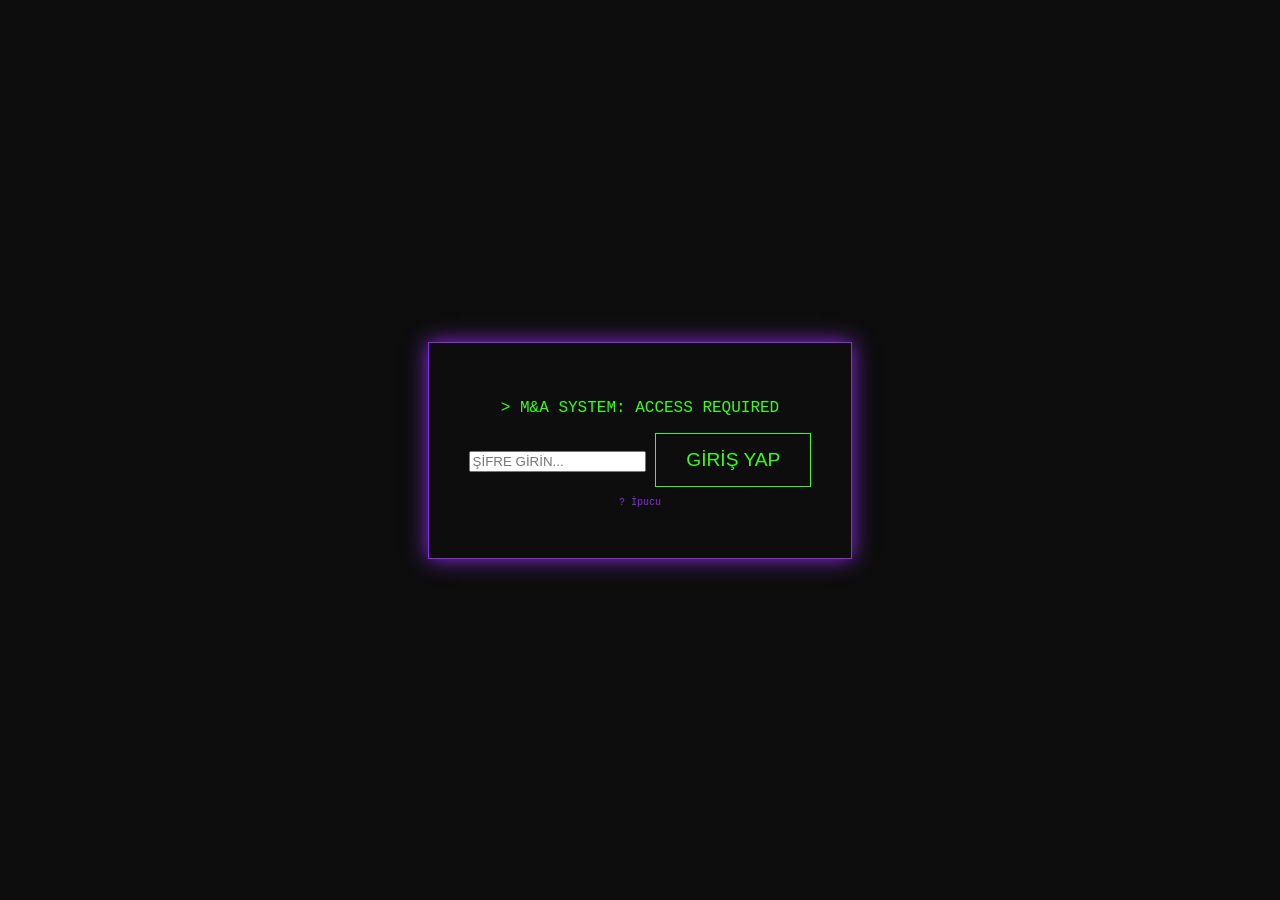
<file: index.html>
<!DOCTYPE html>
<html lang="tr">
<head>
    <meta charset="UTF-8">
    <title>M&A // ACCESS_GATE</title>
    <link rel="stylesheet" href="style.css">
</head>
<body class="login-page">
    <div class="terminal">
        <p>> M&A SYSTEM: ACCESS REQUIRED</p>
        <input type="password" id="password" placeholder="ŞİFRE GİRİN...">
        <button id="access-btn">GİRİŞ YAP</button>
        <p id="hint" style="font-size: 10px; cursor: pointer; color: #8a2be2;" onclick="alert('İpucu: Benim doğum tarihim...')">? İpucu</p>
    </div>
    <script src="script.js"></script>
</body>
</html>
</file>
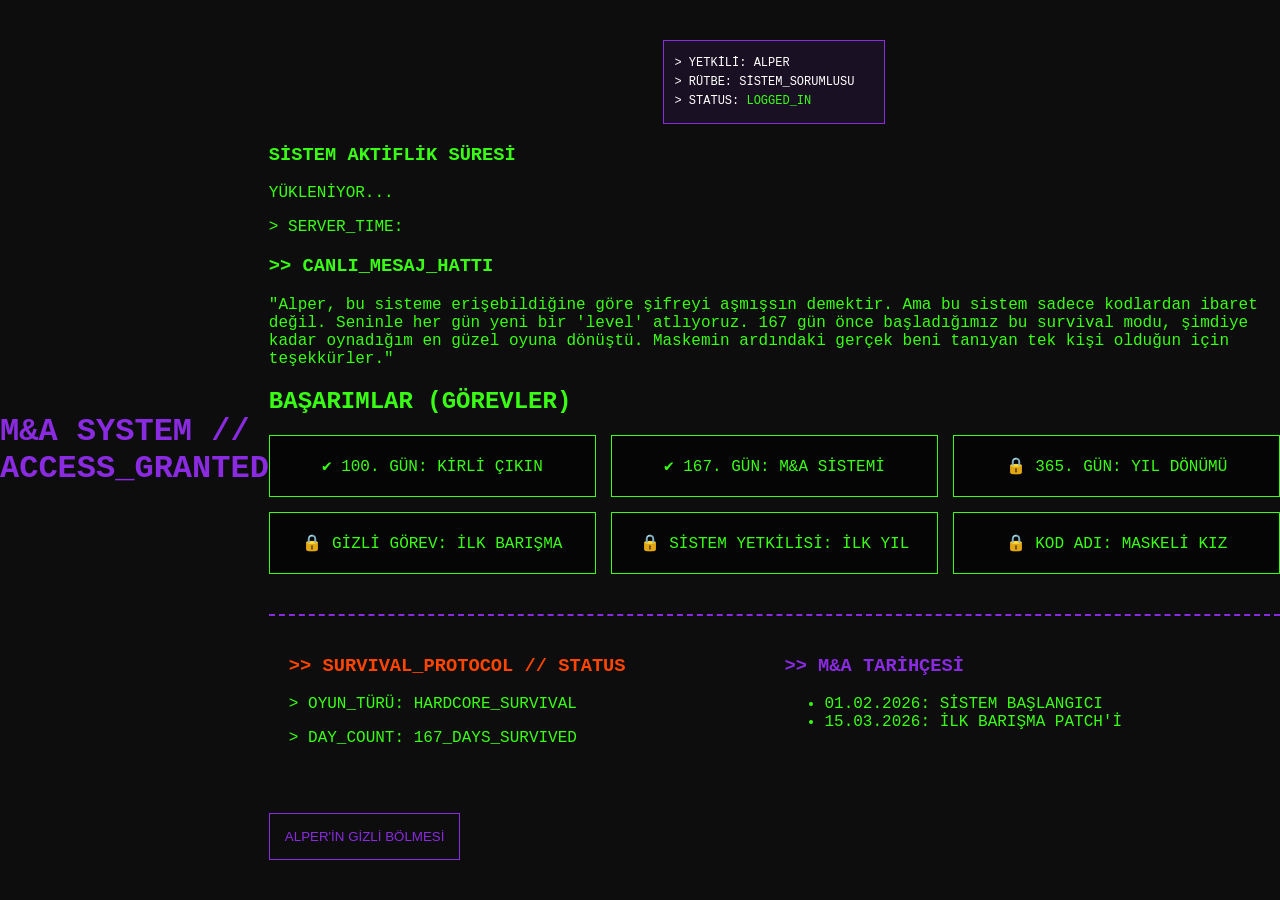
<file: dashboard.html>
<!DOCTYPE html>
<html lang="tr">
<head>
    <meta charset="UTF-8">
    <title>M&A // OPERATION CENTER</title>
    <link rel="stylesheet" href="style.css">
</head>
<body>
    <header>
        <h1 style="color: #8a2be2;">M&A SYSTEM // ACCESS_GRANTED</h1>
    </header>

    <main>
        <section class="admin-panel">
            <div class="user-card">
                <p>> YETKİLİ: ALPER</p>
                <p>> RÜTBE: SİSTEM_SORUMLUSU</p>
                <p>> STATUS: <span style="color: #39ff14;">LOGGED_IN</span></p>
            </div>
        </section>

        <section class="stat-box">
            <h3>SİSTEM AKTİFLİK SÜRESİ</h3>
            <div id="counter">YÜKLENİYOR...</div>
            <div class="system-time"><p>> SERVER_TIME: <span id="clock"></span></p></div>
        </section>

        <!-- ROMANTİK MESAJ BURADA -->
        <section class="system-chat">
            <h3 style="color: #39ff14;">>> CANLI_MESAJ_HATTI</h3>
            <p>"Alper, bu sisteme erişebildiğine göre şifreyi aşmışsın demektir. Ama bu sistem sadece kodlardan ibaret değil. Seninle her gün yeni bir 'level' atlıyoruz. 167 gün önce başladığımız bu survival modu, şimdiye kadar oynadığım en güzel oyuna dönüştü. Maskemin ardındaki gerçek beni tanıyan tek kişi olduğun için teşekkürler."</p>
        </section>

        <section class="achievements-section">
            <h2>BAŞARIMLAR (GÖREVLER)</h2>
            <div class="achievements-grid">
                <div class="card completed">✔ 100. GÜN: KİRLİ ÇIKIN</div>
                <div class="card completed">✔ 167. GÜN: M&A SİSTEMİ</div>
                <div class="card locked">🔒 365. GÜN: YIL DÖNÜMÜ</div>
                <div class="card locked">🔒 GİZLİ GÖREV: İLK BARIŞMA</div>
                <div class="card locked">🔒 SİSTEM YETKİLİSİ: İLK YIL</div>
                <div class="card locked">🔒 KOD ADI: MASKELİ KIZ</div>
            </div>
        </section>

        <section class="footer-dashboard">
            <div class="game-widget">
                <h3 style="color: #ff4500;">>> SURVIVAL_PROTOCOL // STATUS</h3>
                <p>> OYUN_TÜRÜ: <span style="color: #39ff14;">HARDCORE_SURVIVAL</span></p>
                <p>> DAY_COUNT: <span style="color: #39ff14;">167_DAYS_SURVIVED</span></p>
            </div>
            <div class="timeline">
                <h3 style="color: #8a2be2;">>> M&A TARİHÇESİ</h3>
                <ul>
                    <li>01.02.2026: SİSTEM BAŞLANGICI</li>
                    <li>15.03.2026: İLK BARIŞMA PATCH'İ</li>
                </ul>
            </div>
        </section>

        <button id="secret-trigger" class="secret-btn">ALPER'İN GİZLİ BÖLMESİ</button>
    </main>

    <div id="secret-modal" class="modal">
        <div class="modal-content">
            <span class="close">&times;</span>
            <p style="color: white;">"Seninle geçen her gün, sistemimdeki en değerli satır kodu."</p>
        </div>
    </div>

    <script src="script.js"></script>
</body>
</html>
</file>
<file: style.css>
body {
    background-color: #0d0d0d;
    color: #39ff14; /* Neon Yeşil */
    font-family: 'Courier New', monospace;
    display: flex;
    justify-content: center;
    align-items: center;
    height: 100vh;
    margin: 0;
}

.terminal {
    border: 1px solid #8a2be2; /* Koyu Mor Çerçeve */
    padding: 40px;
    box-shadow: 0 0 20px #8a2be2;
    text-align: center;
}

#access-btn {
    background: transparent;
    color: #39ff14;
    border: 1px solid #39ff14;
    padding: 15px 30px;
    cursor: pointer;
    font-size: 1.2rem;
    transition: 0.3s;
}

#access-btn:hover {
    background: #39ff14;
    color: #000;
}


.sidebar {
    border-right: 2px solid #8a2be2;
    width: 200px;
    height: 100vh;
    float: left;
    padding: 20px;
}

.achievements-grid {
    display: grid;
    grid-template-columns: repeat(3, 1fr);
    gap: 15px;
    margin-top: 20px;
}

.card {
    border: 1px solid #39ff14;
    padding: 20px;
    text-align: center;
    background: rgba(57, 255, 20, 0.05);
}

.secret-btn {
    margin-top: 30px;
    background: transparent;
    border: 1px solid #8a2be2;
    color: #8a2be2;
    padding: 15px;
    cursor: pointer;
}

.modal {
    display: none; 
    position: fixed; 
    top: 0; left: 0; width: 100%; height: 100%;
    background-color: rgba(0,0,0,0.9);
}
.modal-content {
    background: #0d0d0d;
    margin: 15% auto;
    padding: 20px;
    border: 1px solid #8a2be2;
    width: 300px;
    text-align: center;
}

.secret-note {
    text-align: left;
    padding: 15px;
    background: #000;
    border: 1px solid #39ff14;
    font-family: 'Courier New', monospace;
    font-size: 14px;
    line-height: 1.6;
    color: #39ff14;
}

.card {
    border: 1px solid #39ff14;
    padding: 20px;
    background: rgba(0, 0, 0, 0.6);
    transition: 0.4s;
}

.card:hover {
    box-shadow: 0 0 15px #39ff14;
    transform: scale(1.02);
}

.terminal-log {
    margin-top: 40px;
    padding: 20px;
    border: 1px solid #333;
    font-size: 12px;
    color: #555;
    background: #050505;
}

.quick-stats {
    display: flex;
    justify-content: space-around;
    margin: 20px 0;
}
.stat-item {
    border-bottom: 2px solid #8a2be2;
    padding: 10px;
    text-align: center;
}
.modal {
    display: none; 
    position: fixed; 
    top: 0; left: 0; width: 100%; height: 100%;
    background-color: rgba(0,0,0,0.95);
    z-index: 1000;
}
.modal-content {
    background: #0d0d0d;
    margin: 10% auto; /* Ortalamak için */
    padding: 30px;
    border: 2px solid #8a2be2;
    width: 80%;
    max-width: 600px;
    color: #39ff14;
}
.footer-dashboard {
    display: grid;
    grid-template-columns: 1fr 1fr;
    gap: 20px;
    margin-top: 40px;
    padding: 20px;
    border-top: 2px dashed #8a2be2;
}

.fener-widget {
    background: rgba(255, 215, 0, 0.05);
    padding: 15px;
    border: 1px solid yellow;
}
.card:hover {
    animation: shake 0.5s;
    border: 1px solid #ff4500;
    cursor: crosshair;
}

@keyframes shake {
    0% { transform: translate(1px, 1px); }
    100% { transform: translate(-1px, -1px); }
}
.admin-panel {
    margin-bottom: 20px;
    border: 1px solid #8a2be2;
    padding: 10px;
    background: rgba(138, 43, 226, 0.1);
    width: 200px;
    margin-left: auto;
    margin-right: auto;
}
.user-card p {
    font-size: 12px;
    margin: 5px 0;
    color: #fff;
}
</file>
